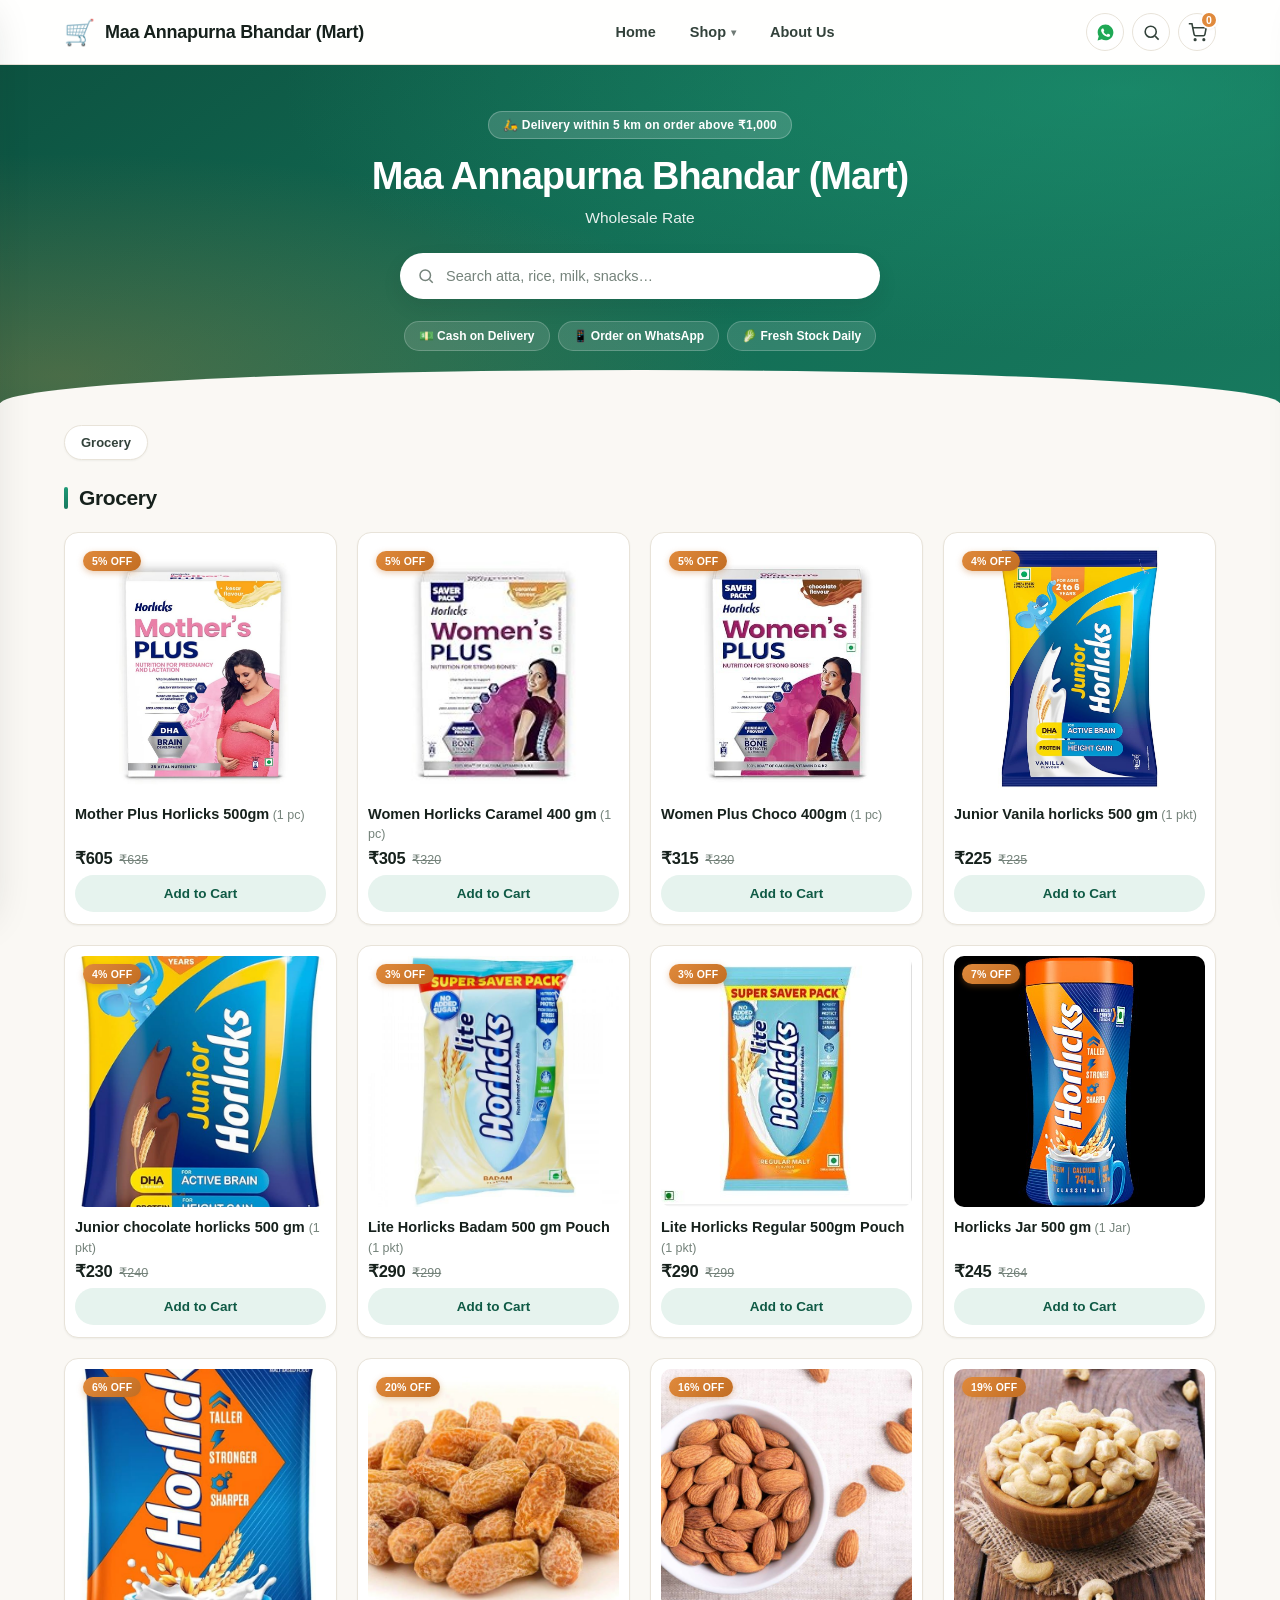
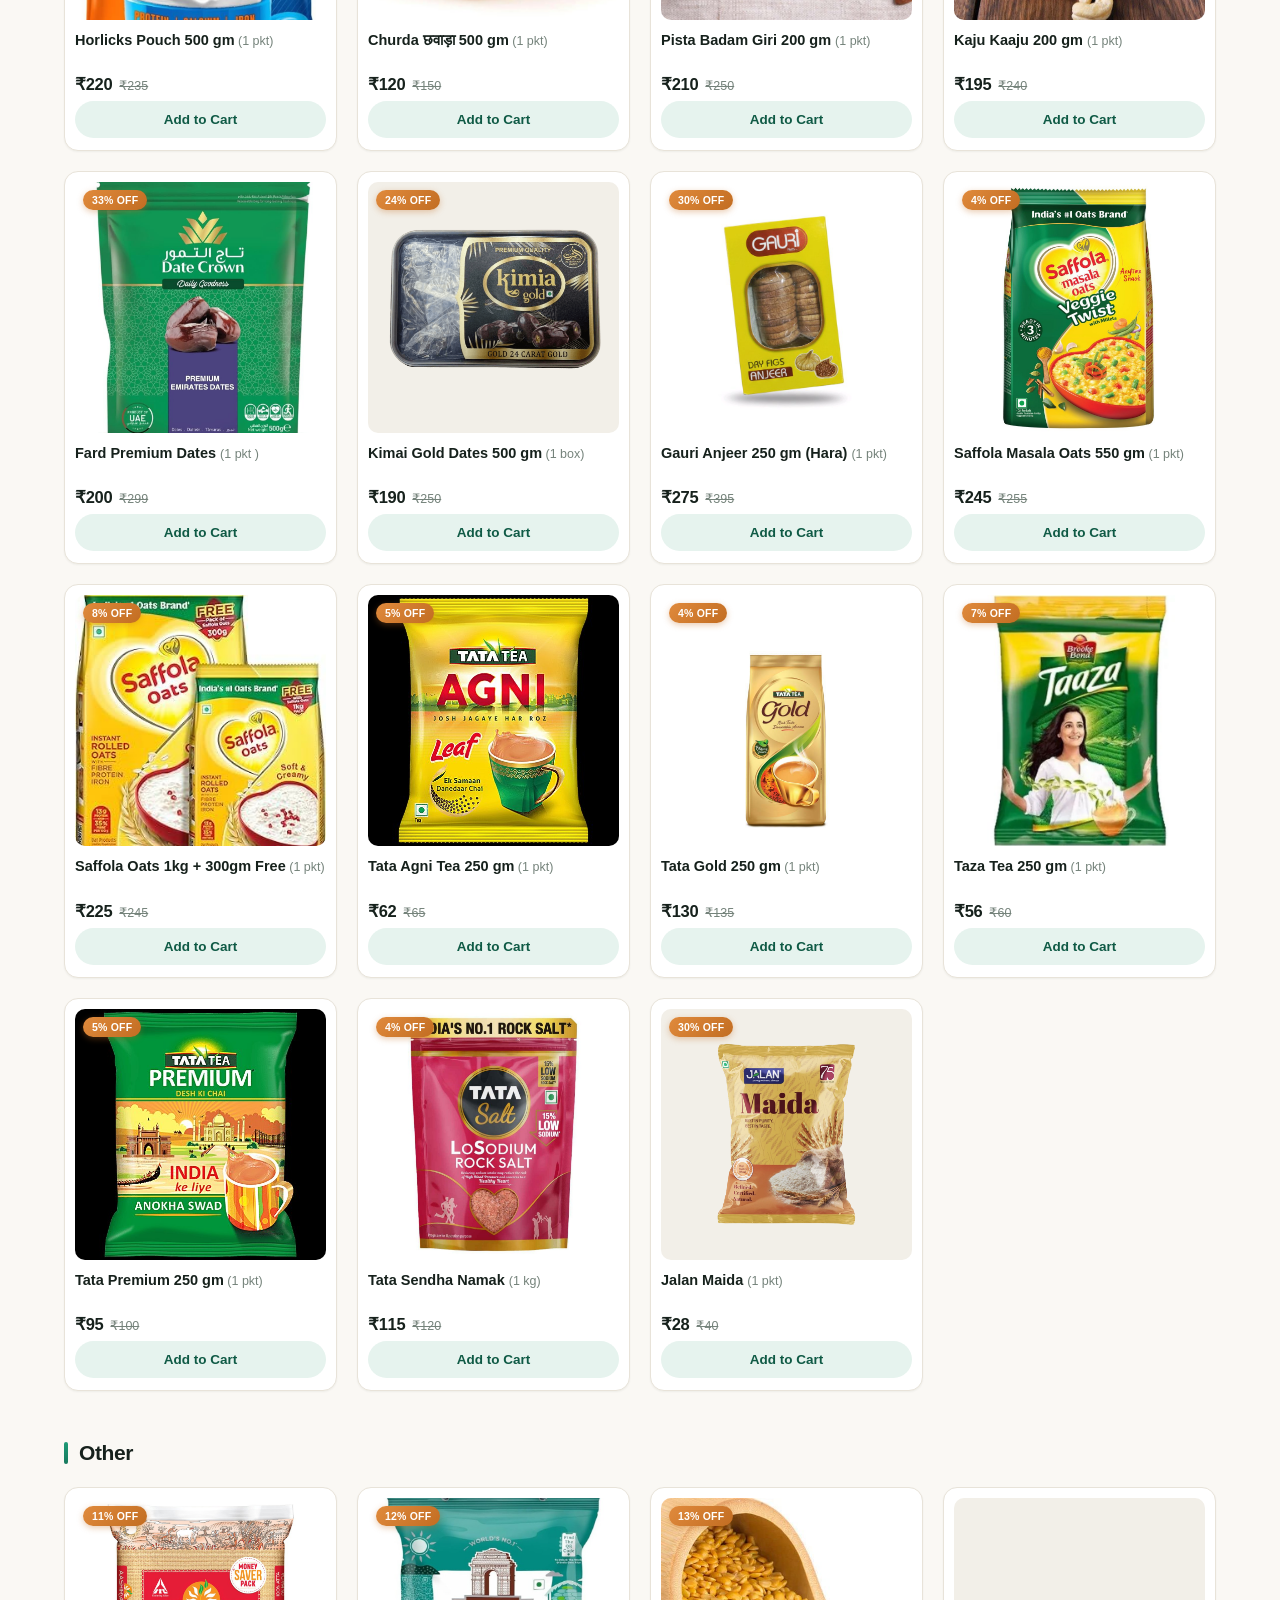
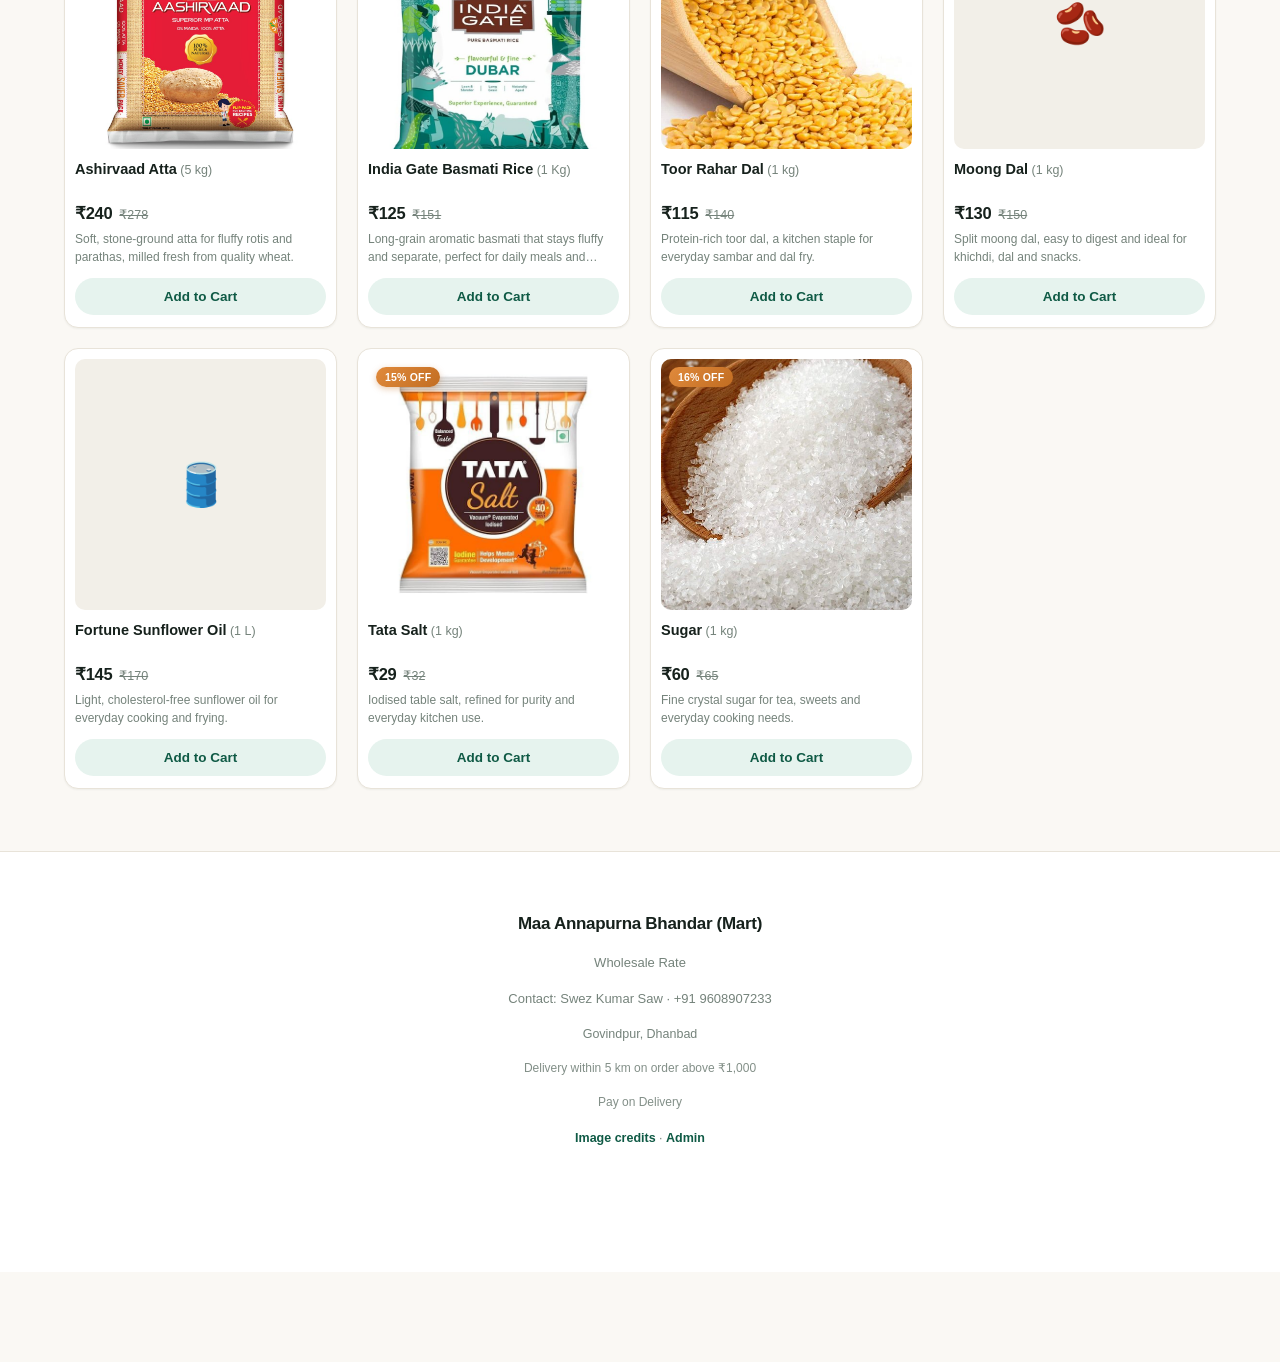
<file: index.html>
<!DOCTYPE html>
<html lang="en">
<head>
<meta charset="UTF-8" />
<meta name="viewport" content="width=device-width, initial-scale=1.0" />
<title>Maa Annapurna Mart — Order Groceries Online</title>
<meta name="description" content="Maa Annapurna Mart — fresh groceries, vegetables, fruits and daily essentials. Add to cart and order instantly on WhatsApp." />
<link rel="icon" href="data:image/svg+xml,<svg xmlns=%22http://www.w3.org/2000/svg%22 viewBox=%220 0 100 100%22><text y=%22.9em%22 font-size=%2290%22>🛒</text></svg>" />
<link rel="stylesheet" href="style.css" />
</head>
<body>

<header class="site-header">
  <div class="closed-banner hidden" id="closedBanner">😴 We're currently closed — you can still browse and order, we'll confirm as soon as we reopen.</div>
  <div class="header-inner">
    <a href="index.html" class="brand">
      <span class="brand-icon" id="brandIcon">🛒</span>
      <span class="brand-name" id="storeName">GROCERY MART</span>
    </a>

    <nav class="main-nav" aria-label="Main">
      <a href="index.html" class="nav-link">Home</a>
      <div class="nav-dropdown">
        <button class="nav-link nav-dropdown-btn" id="shopDropdownBtn">Shop <span class="caret">▾</span></button>
        <div class="nav-dropdown-menu" id="shopDropdownMenu"><!-- categories injected by script.js --></div>
      </div>
      <a href="#footer" class="nav-link">About Us</a>
    </nav>

    <div class="nav-icons">
      <button class="nav-icon-btn" id="menuBtn" aria-label="Open menu">
        <svg viewBox="0 0 24 24" width="19" height="19" fill="none" stroke="currentColor" stroke-width="2" stroke-linecap="round"><line x1="3" y1="6" x2="21" y2="6"/><line x1="3" y1="12" x2="21" y2="12"/><line x1="3" y1="18" x2="21" y2="18"/></svg>
      </button>
      <a class="nav-icon-btn" id="whatsappQuickLink" href="#" target="_blank" rel="noopener" aria-label="Chat on WhatsApp" title="Chat on WhatsApp">
        <svg viewBox="0 0 24 24" width="19" height="19" fill="currentColor"><path d="M12.04 2C6.58 2 2.13 6.45 2.13 11.91c0 1.75.46 3.45 1.32 4.95L2 22l5.29-1.39a9.9 9.9 0 0 0 4.75 1.21h.01c5.46 0 9.91-4.45 9.91-9.91 0-2.65-1.03-5.14-2.9-7.01A9.82 9.82 0 0 0 12.04 2zm5.8 14.09c-.24.68-1.4 1.32-1.93 1.4-.5.08-1.11.11-1.79-.11-.41-.13-.94-.31-1.62-.6-2.85-1.23-4.71-4.1-4.85-4.29-.14-.19-1.16-1.55-1.16-2.95 0-1.4.73-2.09 1-2.37.26-.29.57-.36.76-.36.19 0 .38 0 .55.01.18.01.41-.07.64.49.24.58.81 2 .88 2.15.07.14.11.31.02.5-.09.19-.14.31-.28.48-.14.17-.29.37-.42.5-.14.14-.28.29-.12.57.16.28.71 1.17 1.52 1.9 1.05.94 1.93 1.23 2.21 1.37.28.14.44.12.6-.07.16-.19.68-.79.87-1.06.18-.28.37-.23.62-.14.26.09 1.63.77 1.91.91.28.14.47.21.54.33.07.12.07.68-.17 1.35z"/></svg>
      </a>
      <button class="nav-icon-btn" id="searchToggleBtn" aria-label="Search">
        <svg viewBox="0 0 24 24" width="19" height="19" fill="none" stroke="currentColor" stroke-width="2"><circle cx="11" cy="11" r="7"/><line x1="21" y1="21" x2="16.65" y2="16.65"/></svg>
      </button>
      <button class="nav-icon-btn cart-icon-btn" id="cartBtn" aria-label="Open cart">
        <svg viewBox="0 0 24 24" width="19" height="19" fill="none" stroke="currentColor" stroke-width="2"><circle cx="9" cy="21" r="1"/><circle cx="20" cy="21" r="1"/><path d="M1 1h4l2.68 13.39a2 2 0 0 0 2 1.61h9.72a2 2 0 0 0 2-1.61L23 6H6"/></svg>
        <span class="cart-count" id="cartCount">0</span>
      </button>
    </div>
  </div>

</header>

<main>
  <section class="hero">
    <div class="hero-inner">
      <p class="hero-eyebrow hidden" id="heroEyebrow">🛵</p>
      <h1 class="hero-title" id="heroStoreName">Maa Annapurna Mart</h1>
      <p class="hero-sub" id="heroTagline">Fresh Groceries, Delivered with Love</p>

      <div class="hero-search">
        <svg viewBox="0 0 24 24" width="18" height="18" fill="none" stroke="currentColor" stroke-width="2"><circle cx="11" cy="11" r="7"/><line x1="21" y1="21" x2="16.65" y2="16.65"/></svg>
        <input type="text" id="searchInput" placeholder="Search atta, rice, milk, snacks…" aria-label="Search products" />
      </div>

      <div class="hero-trust">
        <span class="trust-chip">💵 Cash on Delivery</span>
        <span class="trust-chip">📱 Order on WhatsApp</span>
        <span class="trust-chip">🥬 Fresh Stock Daily</span>
      </div>
    </div>
  </section>

  <div class="category-chips" id="categoryChips"><!-- categories injected by script.js --></div>

  <div id="catalogLoading" class="catalog-state">
    <div class="skeleton-grid">
      <div class="skeleton-card"></div><div class="skeleton-card"></div><div class="skeleton-card"></div>
      <div class="skeleton-card"></div><div class="skeleton-card"></div><div class="skeleton-card"></div>
    </div>
  </div>
  <div id="catalogError" class="catalog-state hidden">
    <p>😕 We couldn't load the store's products right now.</p>
    <button id="retryLoadBtn" class="btn btn-primary">Try Again</button>
  </div>

  <section id="productGrid" class="product-grid hidden"></section>
  <p id="noResults" class="no-results hidden">No products found. Try another search.</p>
</main>

<footer class="site-footer" id="footer">
  <p><strong id="footerStoreName">Maa Annapurna Mart</strong></p>
  <p class="footer-tagline" id="storeTagline">Fresh Groceries, Delivered with Love</p>
  <p>Contact: <span id="footerOwnerName">Person DHN</span> · <span id="footerPhone">+91 98765 43210</span></p>
  <p class="footer-address hidden" id="footerAddress"></p>
  <p class="footer-note" id="footerDelivery"></p>
  <p class="footer-note" id="footerPayment">Order online, pay on delivery. No card or online payment needed.</p>
  <p class="footer-links"><a href="image-credits.html">Image credits</a> · <a href="admin.html">Admin</a></p>
</footer>

<!-- Floating checkout bar -->
<div class="checkout-bar hidden" id="checkoutBar">
  <div class="checkout-bar-info">
    <span id="checkoutBarCount">0 items</span>
    <span id="checkoutBarTotal">₹0</span>
  </div>
  <button id="checkoutBarBtn">View Cart →</button>
</div>

<!-- Site Menu -->
<div class="overlay hidden" id="overlay"></div>
<aside class="site-menu" id="siteMenu" aria-label="Site menu">
  <div class="drawer-header">
    <h2>Menu</h2>
    <button class="close-btn" id="closeMenu" aria-label="Close menu">✕</button>
  </div>
  <div class="drawer-body">
    <nav class="site-menu-nav">
      <a href="index.html" class="site-menu-link">🏠 Home</a>
      <a href="#footer" class="site-menu-link" id="menuAboutLink">ℹ️ About Us</a>
    </nav>
    <div class="site-menu-section">
      <p class="site-menu-heading">Shop by Category</p>
      <div id="siteMenuCategories" class="site-menu-categories"></div>
    </div>
    <div class="site-menu-section">
      <a href="admin.html" class="site-menu-link site-menu-admin">🛠️ Admin Panel</a>
    </div>
  </div>
</aside>

<!-- Cart Drawer -->
<aside class="cart-drawer" id="cartDrawer" aria-label="Shopping cart">
  <div class="drawer-header">
    <h2>Your Cart</h2>
    <button class="close-btn" id="closeCart" aria-label="Close cart">✕</button>
  </div>

  <div class="drawer-body">
    <div id="cartItems" class="cart-items"></div>
    <p id="emptyCartMsg" class="empty-cart hidden">Your cart is empty. Add some tasty essentials! 🛍️</p>

    <div class="cart-summary" id="cartSummary">
      <div class="summary-row">
        <span>Total</span>
        <strong id="cartTotal">₹0</strong>
      </div>
      <div class="payment-chip">💵 Pay on Delivery — cash, no card or online payment needed</div>
    </div>

    <form id="orderForm" class="order-form">
      <h3>Delivery Details</h3>
      <label>
        Your Name
        <input type="text" id="custName" placeholder="Enter your full name" required />
      </label>
      <label>
        Mobile Number
        <input type="tel" id="custPhone" placeholder="10-digit mobile number" pattern="[0-9]{10}" required />
      </label>
      <label>
        Delivery Address
        <textarea id="custAddress" rows="3" placeholder="House no, street, landmark, city, pincode" required></textarea>
      </label>
      <button type="submit" class="whatsapp-btn" id="whatsappOrderBtn">
        <span>📱</span> Order Now on WhatsApp
      </button>
      <a href="#" id="whatsappFallback" class="whatsapp-fallback hidden" target="_blank" rel="noopener">Pop-up blocked? Tap here to open WhatsApp</a>
    </form>
  </div>
</aside>

<div class="toast hidden" id="toast"></div>

<script src="script.js"></script>
</body>
</html>
</file>
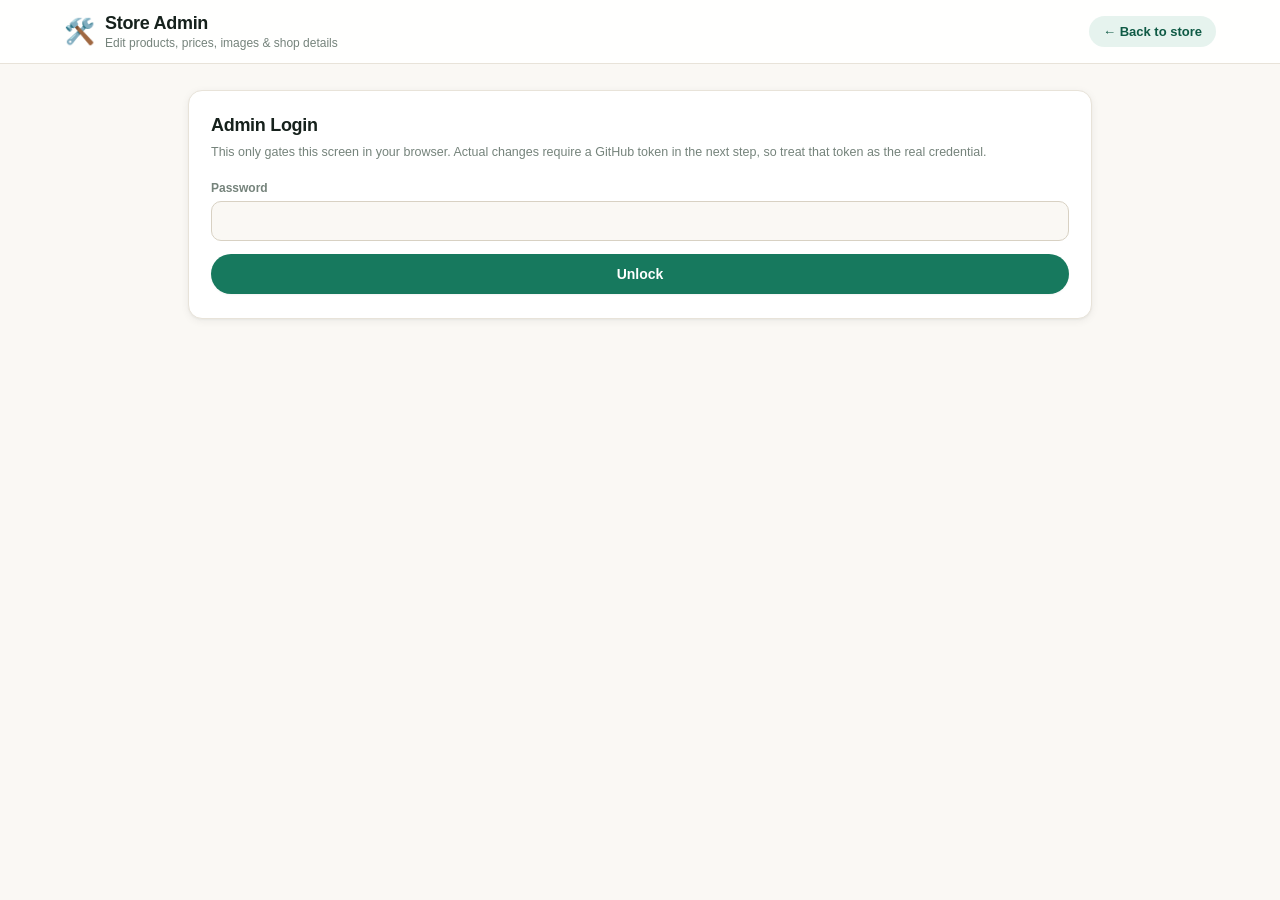
<file: admin.html>
<!DOCTYPE html>
<html lang="en">
<head>
<meta charset="UTF-8" />
<meta name="viewport" content="width=device-width, initial-scale=1.0" />
<title>Admin — Maa Annapurna Mart</title>
<link rel="icon" href="data:image/svg+xml,<svg xmlns=%22http://www.w3.org/2000/svg%22 viewBox=%220 0 100 100%22><text y=%22.9em%22 font-size=%2290%22>🛠️</text></svg>" />
<link rel="stylesheet" href="style.css" />
<link rel="stylesheet" href="admin.css" />
</head>
<body class="admin-body">

<header class="site-header" style="position:static;">
  <div class="header-inner">
    <div class="brand">
      <span class="brand-icon">🛠️</span>
      <div class="brand-text">
        <h1>Store Admin</h1>
        <p class="tagline">Edit products, prices, images &amp; shop details</p>
      </div>
    </div>
    <a href="index.html" class="admin-back-link">← Back to store</a>
  </div>
</header>

<main class="admin-main">

  <!-- Step 1: password gate -->
  <section id="loginPanel" class="admin-panel">
    <h2>Admin Login</h2>
    <p class="admin-hint">This only gates this screen in your browser. Actual changes require a GitHub token in the next step, so treat that token as the real credential.</p>
    <form id="loginForm">
      <label>
        Password
        <input type="password" id="loginPassword" required autocomplete="current-password" />
      </label>
      <button type="submit" class="admin-btn primary" id="loginSubmitBtn" disabled>Loading…</button>
      <p id="loginError" class="admin-error hidden">Incorrect password.</p>
    </form>
  </section>

  <!-- Step 2: GitHub connection -->
  <section id="connectPanel" class="admin-panel hidden">
    <h2>Connect to GitHub</h2>
    <p class="admin-hint">
      Changes you save here — including uploaded images — are committed directly to your GitHub repo, so they go live for every visitor after your host rebuilds (usually under a minute).
      Create a token at <a href="https://github.com/settings/tokens?type=beta" target="_blank" rel="noopener">github.com/settings/tokens</a> (fine-grained, scoped to just this repo, with <strong>Contents: Read and write</strong> permission). The token is stored only in this browser's local storage — never committed to the repo.
    </p>
    <form id="connectForm">
      <label>
        Repo owner (your GitHub username)
        <input type="text" id="ghOwner" placeholder="e.g. akash123" required />
      </label>
      <label>
        Repo name
        <input type="text" id="ghRepo" placeholder="e.g. maa-annapurna-mart" required />
      </label>
      <label>
        Branch
        <input type="text" id="ghBranch" value="main" required />
      </label>
      <label>
        Personal Access Token
        <input type="password" id="ghToken" placeholder="github_pat_..." required autocomplete="off" />
      </label>
      <label class="admin-checkbox">
        <input type="checkbox" id="ghRemember" checked />
        Remember these details in this browser
      </label>
      <button type="submit" class="admin-btn primary">Load Store Data</button>
      <p id="connectError" class="admin-error hidden"></p>
    </form>
  </section>

  <!-- Step 3: editor -->
  <section id="editorPanel" class="admin-panel hidden">
    <div class="editor-topbar">
      <div class="admin-tabs" id="adminTabs">
        <button type="button" class="admin-tab-btn active" data-tab="profile">🏪 Shop Profile</button>
        <button type="button" class="admin-tab-btn" data-tab="categories">🗂️ Categories</button>
        <button type="button" class="admin-tab-btn" data-tab="products">📦 Products</button>
        <button type="button" class="admin-tab-btn" data-tab="account">🔐 Account</button>
      </div>
      <button id="disconnectBtn" class="admin-btn ghost small">Disconnect</button>
    </div>

    <!-- Shop Profile tab -->
    <div class="admin-tab-panel" id="tab-profile">
      <h2>Shop Profile</h2>
      <p class="admin-hint">Everything here shows up somewhere on your storefront — header, footer, or the WhatsApp order message.</p>
      <form id="profileForm" class="profile-form" onsubmit="return false;">
        <label>
          Shop Logo
          <span class="logo-upload-row">
            <img id="logoPreview" class="logo-preview hidden" alt="Logo preview" />
            <label class="admin-btn ghost small upload-btn-label">
              Upload Logo
              <input type="file" accept="image/*" id="fLogoFile" class="hidden" />
            </label>
            <span class="upload-status" id="logoUploadStatus"></span>
          </span>
        </label>
        <label>
          Store Name
          <input type="text" id="fStoreName" required />
        </label>
        <label>
          Tagline
          <input type="text" id="fTagline" required />
        </label>
        <label>
          Owner / Contact Person Name
          <input type="text" id="fOwnerName" required />
        </label>
        <label>
          Display Phone Number (shown in footer)
          <input type="text" id="fPhone" placeholder="+91 98765 43210" required />
        </label>
        <label>
          WhatsApp Number (digits only, with country code — used for orders)
          <input type="text" id="fWhatsapp" placeholder="919876543210" required />
        </label>
        <label class="row-full">
          Shop Address (optional, shown in footer)
          <input type="text" id="fAddress" placeholder="Shop no, street, area, city" />
        </label>
        <label class="row-full">
          Delivery Note (optional, e.g. area covered, timing)
          <input type="text" id="fDeliveryNote" placeholder="Delivery within 5 km · usually same day" />
        </label>
        <label class="row-full">
          Payment Note
          <input type="text" id="fPaymentNote" placeholder="Cash on Delivery — pay when your order arrives" />
        </label>
        <label class="admin-checkbox row-full">
          <input type="checkbox" id="fIsOpen" checked />
          Shop is currently open (unticking shows a "closed" banner to customers)
        </label>
      </form>
    </div>

    <!-- Categories tab -->
    <div class="admin-tab-panel hidden" id="tab-categories">
      <div class="editor-topbar">
        <h2>Categories</h2>
        <button id="addCategoryBtn" type="button" class="admin-btn ghost small">+ Add Category</button>
      </div>
      <p class="admin-hint">Reorder with the arrows — this is the order categories appear on the storefront. Deleting a category moves its products to "Uncategorized" instead of losing them.</p>
      <div id="categoriesEditor" class="categories-editor"></div>
    </div>

    <!-- Products tab -->
    <div class="admin-tab-panel hidden" id="tab-products">
      <div class="editor-topbar">
        <h2>Products (<span id="productCount">0</span>)</h2>
        <button id="addProductBtn" type="button" class="admin-btn primary small">+ Add Product</button>
      </div>
      <input type="text" id="productSearch" class="product-search" placeholder="🔍 Search products to edit..." />
      <div id="productsEditor" class="products-editor"></div>
    </div>

    <!-- Account tab -->
    <div class="admin-tab-panel hidden" id="tab-account">
      <h2>Account Settings</h2>
      <p class="admin-hint">Change the password used on this login screen. This updates <code>admin-config.json</code> in your repo via the same GitHub token — it does not affect the token itself.</p>
      <form id="accountForm" onsubmit="return false;">
        <label>
          New Password
          <input type="password" id="accPassword" placeholder="At least 6 characters" autocomplete="new-password" required />
        </label>
        <label>
          Confirm New Password
          <input type="password" id="accPasswordConfirm" autocomplete="new-password" required />
        </label>
        <button type="submit" id="accountSaveBtn" class="admin-btn primary">Update Password</button>
        <p id="accountStatus" class="save-status"></p>
      </form>
    </div>

    <div class="save-bar">
      <span id="saveStatus" class="save-status"></span>
      <button id="saveBtn" class="admin-btn primary">Save &amp; Publish</button>
    </div>
  </section>

</main>

<script src="admin.js"></script>
</body>
</html>
</file>
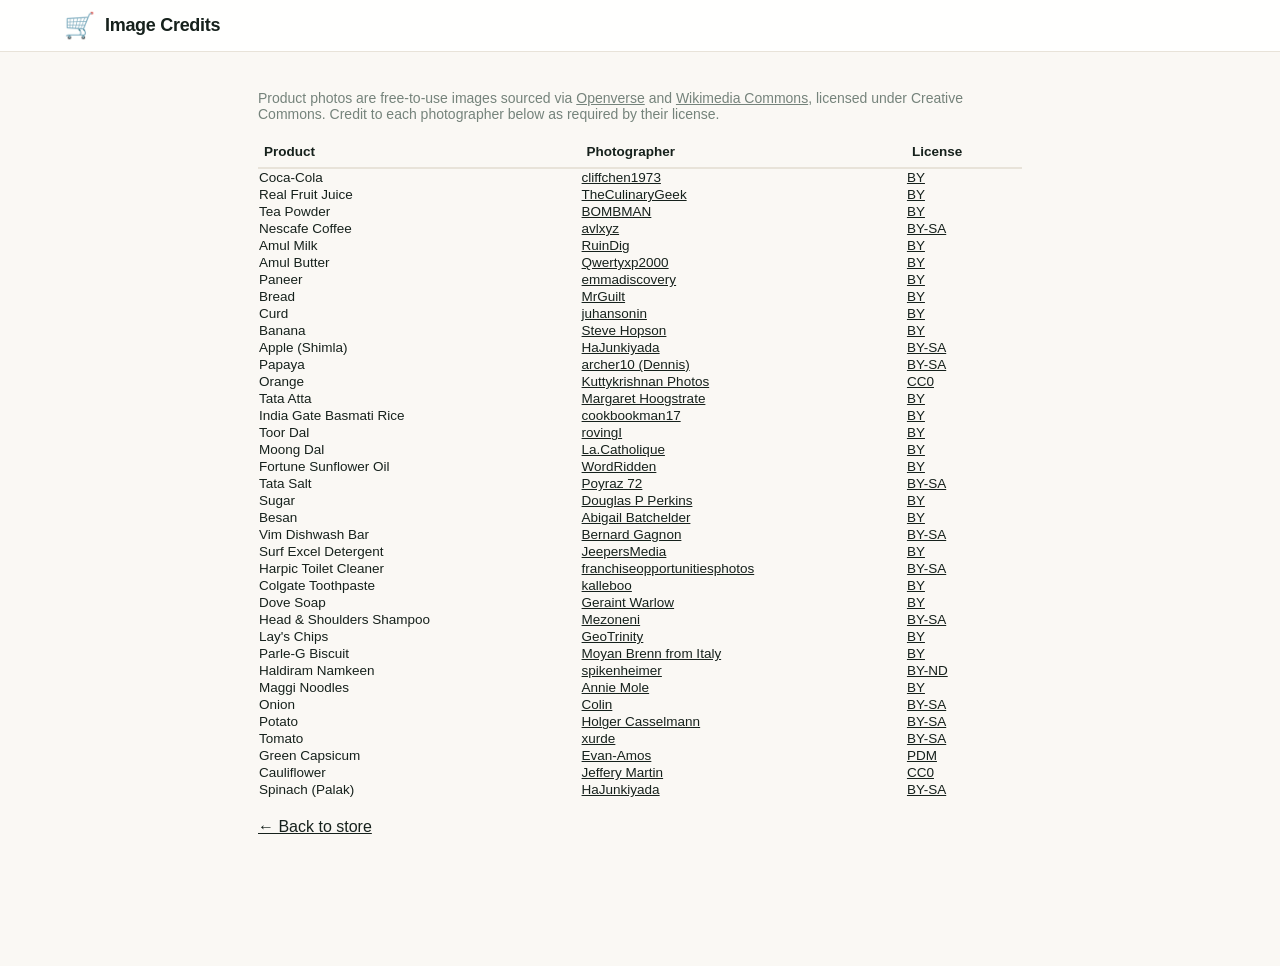
<file: image-credits.html>
<!DOCTYPE html>
<html lang="en">
<head>
<meta charset="UTF-8" />
<meta name="viewport" content="width=device-width, initial-scale=1.0" />
<title>Image Credits — Maa Annapurna Mart</title>
<link rel="icon" href="data:image/svg+xml,<svg xmlns=%22http://www.w3.org/2000/svg%22 viewBox=%220 0 100 100%22><text y=%22.9em%22 font-size=%2290%22>🛒</text></svg>" />
<link rel="stylesheet" href="style.css" />
</head>
<body>
<header class="site-header" style="position:static;">
  <div class="header-inner">
    <div class="brand">
      <span class="brand-icon">🛒</span>
      <span class="brand-name">Image Credits</span>
    </div>
  </div>
</header>
<main style="max-width:800px;margin:0 auto;padding:24px 18px;">
  <p style="color:var(--muted);font-size:14px;">Product photos are free-to-use images sourced via <a href="https://openverse.org" target="_blank" rel="noopener">Openverse</a> and <a href="https://commons.wikimedia.org" target="_blank" rel="noopener">Wikimedia Commons</a>, licensed under Creative Commons. Credit to each photographer below as required by their license.</p>
  <table style="width:100%;border-collapse:collapse;font-size:13.5px;">
    <thead>
      <tr style="text-align:left;border-bottom:2px solid var(--border);">
        <th style="padding:8px 6px;">Product</th>
        <th style="padding:8px 6px;">Photographer</th>
        <th style="padding:8px 6px;">License</th>
      </tr>
    </thead>
    <tbody>
      <tr><td>Coca-Cola</td><td><a href="https://commons.wikimedia.org/wiki/File:770ml_Coca-Cola_Glass_Bottles_in_Taiwan.jpg" target="_blank" rel="noopener">cliffchen1973</a></td><td><a href="https://creativecommons.org/licenses/by/2.0/" target="_blank" rel="noopener">BY</a></td></tr><tr><td>Real Fruit Juice</td><td><a href="https://www.flickr.com/photos/72949902@N00/5084101811" target="_blank" rel="noopener">TheCulinaryGeek</a></td><td><a href="https://creativecommons.org/licenses/by/2.0/" target="_blank" rel="noopener">BY</a></td></tr><tr><td>Tea Powder</td><td><a href="https://www.flickr.com/photos/99622129@N00/9235413327" target="_blank" rel="noopener">BOMBMAN</a></td><td><a href="https://creativecommons.org/licenses/by/2.0/" target="_blank" rel="noopener">BY</a></td></tr><tr><td>Nescafe Coffee</td><td><a href="https://www.flickr.com/photos/10559879@N00/4605291784" target="_blank" rel="noopener">avlxyz</a></td><td><a href="https://creativecommons.org/licenses/by-sa/2.0/" target="_blank" rel="noopener">BY-SA</a></td></tr><tr><td>Amul Milk</td><td><a href="https://commons.wikimedia.org/wiki/File:Tetra-Milk-Carton---Betsukai-Milk---2024-04-27_10.jpg" target="_blank" rel="noopener">RuinDig</a></td><td><a href="https://creativecommons.org/licenses/by/2.0/" target="_blank" rel="noopener">BY</a></td></tr><tr><td>Amul Butter</td><td><a href="https://commons.wikimedia.org/wiki/File:Block_of_butter_in_butter_dish.jpg" target="_blank" rel="noopener">Qwertyxp2000</a></td><td><a href="https://creativecommons.org/licenses/by/2.0/" target="_blank" rel="noopener">BY</a></td></tr><tr><td>Paneer</td><td><a href="https://www.flickr.com/photos/8174757@N02/6181952938" target="_blank" rel="noopener">emmadiscovery</a></td><td><a href="https://creativecommons.org/licenses/by/2.0/" target="_blank" rel="noopener">BY</a></td></tr><tr><td>Bread</td><td><a href="https://www.flickr.com/photos/26786784@N08/8755073633" target="_blank" rel="noopener">MrGuilt</a></td><td><a href="https://creativecommons.org/licenses/by/2.0/" target="_blank" rel="noopener">BY</a></td></tr><tr><td>Curd</td><td><a href="https://www.flickr.com/photos/38869431@N00/408796126" target="_blank" rel="noopener">juhansonin</a></td><td><a href="https://creativecommons.org/licenses/by/2.0/" target="_blank" rel="noopener">BY</a></td></tr><tr><td>Banana</td><td><a href="https://www.flickr.com/photos/44103481@N00/350002649" target="_blank" rel="noopener">Steve Hopson</a></td><td><a href="https://creativecommons.org/licenses/by/2.0/" target="_blank" rel="noopener">BY</a></td></tr><tr><td>Apple (Shimla)</td><td><a href="https://commons.wikimedia.org/wiki/File:Liat_Portal_for_Foodie_Disorder_-_Red_Apple_(Whole_Fruit).jpg" target="_blank" rel="noopener">HaJunkiyada</a></td><td><a href="https://creativecommons.org/licenses/by-sa/2.0/" target="_blank" rel="noopener">BY-SA</a></td></tr><tr><td>Papaya</td><td><a href="https://www.flickr.com/photos/22490717@N02/3355136642" target="_blank" rel="noopener">archer10 (Dennis)</a></td><td><a href="https://creativecommons.org/licenses/by-sa/2.0/" target="_blank" rel="noopener">BY-SA</a></td></tr><tr><td>Orange</td><td><a href="https://commons.wikimedia.org/w/index.php?curid=153828219" target="_blank" rel="noopener">Kuttykrishnan Photos</a></td><td><a href="https://creativecommons.org/publicdomain/zero/1.0/" target="_blank" rel="noopener">CC0</a></td></tr><tr><td>Tata Atta</td><td><a href="https://commons.wikimedia.org/wiki/File:Whole_wheat_grain_flour_being_scooped.jpg" target="_blank" rel="noopener">Margaret Hoogstrate</a></td><td><a href="https://creativecommons.org/licenses/by/2.0/" target="_blank" rel="noopener">BY</a></td></tr><tr><td>India Gate Basmati Rice</td><td><a href="https://www.flickr.com/photos/58545726@N02/6121427720" target="_blank" rel="noopener">cookbookman17</a></td><td><a href="https://creativecommons.org/licenses/by/2.0/" target="_blank" rel="noopener">BY</a></td></tr><tr><td>Toor Dal</td><td><a href="https://www.flickr.com/photos/70522326@N00/559482494" target="_blank" rel="noopener">rovingI</a></td><td><a href="https://creativecommons.org/licenses/by/2.0/" target="_blank" rel="noopener">BY</a></td></tr><tr><td>Moong Dal</td><td><a href="https://www.flickr.com/photos/38559542@N02/5194456370" target="_blank" rel="noopener">La.Catholique</a></td><td><a href="https://creativecommons.org/licenses/by/2.0/" target="_blank" rel="noopener">BY</a></td></tr><tr><td>Fortune Sunflower Oil</td><td><a href="https://www.flickr.com/photos/97844767@N00/34581074" target="_blank" rel="noopener">WordRidden</a></td><td><a href="https://creativecommons.org/licenses/by/2.0/" target="_blank" rel="noopener">BY</a></td></tr><tr><td>Tata Salt</td><td><a href="https://commons.wikimedia.org/wiki/File:Table_salt_with_salt_shaker_V1.jpg" target="_blank" rel="noopener">Poyraz 72</a></td><td><a href="https://creativecommons.org/licenses/by-sa/2.0/" target="_blank" rel="noopener">BY-SA</a></td></tr><tr><td>Sugar</td><td><a href="https://commons.wikimedia.org/wiki/File:Bowl_of_white_sugar.jpg" target="_blank" rel="noopener">Douglas P Perkins</a></td><td><a href="https://creativecommons.org/licenses/by/2.0/" target="_blank" rel="noopener">BY</a></td></tr><tr><td>Besan</td><td><a href="https://commons.wikimedia.org/w/index.php?curid=29848538" target="_blank" rel="noopener">Abigail Batchelder</a></td><td><a href="https://creativecommons.org/licenses/by/2.0/" target="_blank" rel="noopener">BY</a></td></tr><tr><td>Vim Dishwash Bar</td><td><a href="https://commons.wikimedia.org/wiki/File:Aleppo_soap_01.jpg" target="_blank" rel="noopener">Bernard Gagnon</a></td><td><a href="https://creativecommons.org/licenses/by-sa/2.0/" target="_blank" rel="noopener">BY-SA</a></td></tr><tr><td>Surf Excel Detergent</td><td><a href="https://www.flickr.com/photos/39160147@N03/15008250459" target="_blank" rel="noopener">JeepersMedia</a></td><td><a href="https://creativecommons.org/licenses/by/2.0/" target="_blank" rel="noopener">BY</a></td></tr><tr><td>Harpic Toilet Cleaner</td><td><a href="https://www.flickr.com/photos/150276478@N03/34517609932" target="_blank" rel="noopener">franchiseopportunitiesphotos</a></td><td><a href="https://creativecommons.org/licenses/by-sa/2.0/" target="_blank" rel="noopener">BY-SA</a></td></tr><tr><td>Colgate Toothpaste</td><td><a href="https://www.flickr.com/photos/82365211@N00/2522040782" target="_blank" rel="noopener">kalleboo</a></td><td><a href="https://creativecommons.org/licenses/by/2.0/" target="_blank" rel="noopener">BY</a></td></tr><tr><td>Dove Soap</td><td><a href="https://www.flickr.com/photos/81248597@N00/768696198" target="_blank" rel="noopener">Geraint Warlow</a></td><td><a href="https://creativecommons.org/licenses/by/2.0/" target="_blank" rel="noopener">BY</a></td></tr><tr><td>Head & Shoulders Shampoo</td><td><a href="https://commons.wikimedia.org/wiki/File:Green_shampoo_bottle.jpg" target="_blank" rel="noopener">Mezoneni</a></td><td><a href="https://creativecommons.org/licenses/by-sa/2.0/" target="_blank" rel="noopener">BY-SA</a></td></tr><tr><td>Lay's Chips</td><td><a href="https://commons.wikimedia.org/wiki/File:Traditionelle_kartoffelchips.jpg" target="_blank" rel="noopener">GeoTrinity</a></td><td><a href="https://creativecommons.org/licenses/by/2.0/" target="_blank" rel="noopener">BY</a></td></tr><tr><td>Parle-G Biscuit</td><td><a href="https://commons.wikimedia.org/wiki/File:Cookies_(6672151563).jpg" target="_blank" rel="noopener">Moyan Brenn from Italy</a></td><td><a href="https://creativecommons.org/licenses/by/2.0/" target="_blank" rel="noopener">BY</a></td></tr><tr><td>Haldiram Namkeen</td><td><a href="https://www.flickr.com/photos/52595862@N00/32658027538" target="_blank" rel="noopener">spikenheimer</a></td><td><a href="https://creativecommons.org/licenses/by-nd/2.0/" target="_blank" rel="noopener">BY-ND</a></td></tr><tr><td>Maggi Noodles</td><td><a href="https://www.flickr.com/photos/21309047@N00/2416809777" target="_blank" rel="noopener">Annie Mole</a></td><td><a href="https://creativecommons.org/licenses/by/2.0/" target="_blank" rel="noopener">BY</a></td></tr><tr><td>Onion</td><td><a href="https://commons.wikimedia.org/wiki/File:Red_Onion_on_White.JPG" target="_blank" rel="noopener">Colin</a></td><td><a href="https://creativecommons.org/licenses/by-sa/2.0/" target="_blank" rel="noopener">BY-SA</a></td></tr><tr><td>Potato</td><td><a href="https://commons.wikimedia.org/wiki/File:Potato_var._Linda_HC2.JPG" target="_blank" rel="noopener">Holger Casselmann</a></td><td><a href="https://creativecommons.org/licenses/by-sa/2.0/" target="_blank" rel="noopener">BY-SA</a></td></tr><tr><td>Tomato</td><td><a href="https://www.flickr.com/photos/41894197861@N01/38726625962" target="_blank" rel="noopener">xurde</a></td><td><a href="https://creativecommons.org/licenses/by-sa/2.0/" target="_blank" rel="noopener">BY-SA</a></td></tr><tr><td>Green Capsicum</td><td><a href="https://commons.wikimedia.org/wiki/File:Green-Bell-Pepper.jpg" target="_blank" rel="noopener">Evan-Amos</a></td><td><a href="https://creativecommons.org/publicdomain/mark/1.0/" target="_blank" rel="noopener">PDM</a></td></tr><tr><td>Cauliflower</td><td><a href="https://commons.wikimedia.org/wiki/File:Stack_of_cauliflower_heads.jpg" target="_blank" rel="noopener">Jeffery Martin</a></td><td><a href="https://creativecommons.org/publicdomain/zero/1.0/" target="_blank" rel="noopener">CC0</a></td></tr><tr><td>Spinach (Palak)</td><td><a href="https://commons.wikimedia.org/wiki/File:Liat_Portal_for_Foodie_Disorder_-_Fresh_Spinach.jpg" target="_blank" rel="noopener">HaJunkiyada</a></td><td><a href="https://creativecommons.org/licenses/by-sa/2.0/" target="_blank" rel="noopener">BY-SA</a></td></tr>
    </tbody>
  </table>
  <p style="margin-top:20px;"><a href="index.html">&larr; Back to store</a></p>
</main>
</body>
</html>
</file>
<file: style.css>
:root {
  /* Brand — deep, fresh emerald */
  --primary: #17795e;
  --primary-dark: #0f5a45;
  --primary-light: #1e9a76;
  --primary-soft: #e6f3ee;

  /* Accent — warm saffron, used for offers & highlights */
  --accent: #e08a3c;
  --accent-dark: #c26d22;
  --accent-soft: #fdf1e3;

  /* Neutrals — warm, not clinical grey */
  --ink: #16211c;
  --ink-soft: #33423b;
  --muted: #75837b;
  --bg: #faf8f4;
  --surface: #ffffff;
  --card-bg: #ffffff;
  --image-bg: #f2efe8;
  --border: #e8e3d9;
  --border-strong: #d8d1c3;

  --radius-sm: 10px;
  --radius: 14px;
  --radius-lg: 20px;
  --radius-pill: 999px;

  --shadow-sm: 0 1px 2px rgba(22, 33, 28, 0.05);
  --shadow: 0 2px 8px rgba(22, 33, 28, 0.06), 0 1px 2px rgba(22, 33, 28, 0.04);
  --shadow-md: 0 8px 20px rgba(22, 33, 28, 0.09);
  --shadow-lg: 0 16px 40px rgba(22, 33, 28, 0.16);
}

* { box-sizing: border-box; }

body {
  margin: 0;
  font-family: ui-sans-serif, -apple-system, BlinkMacSystemFont, "Segoe UI", Roboto, "Helvetica Neue", Arial, sans-serif;
  background: var(--bg);
  color: var(--ink);
  padding-bottom: 90px;
  -webkit-font-smoothing: antialiased;
  text-rendering: optimizeLegibility;
}

a { color: inherit; }

.hidden { display: none !important; }
body.no-scroll { overflow: hidden; }

/* Shared button */
.btn {
  border: none;
  border-radius: var(--radius-pill);
  padding: 11px 20px;
  font-size: 14px;
  font-weight: 700;
  font-family: inherit;
  cursor: pointer;
  transition: background 0.16s ease, transform 0.12s ease, box-shadow 0.16s ease;
}
.btn-primary {
  background: var(--primary);
  color: #fff;
  box-shadow: var(--shadow-sm);
}
.btn-primary:hover { background: var(--primary-dark); }
.btn-primary:active { transform: translateY(1px); }

/* ---------- Header / Nav ---------- */
.site-header {
  position: sticky;
  top: 0;
  z-index: 20;
  background: rgba(255, 255, 255, 0.92);
  backdrop-filter: saturate(180%) blur(12px);
  -webkit-backdrop-filter: saturate(180%) blur(12px);
  border-bottom: 1px solid var(--border);
}

.closed-banner {
  background: linear-gradient(90deg, var(--accent-dark), var(--accent));
  color: #fff;
  text-align: center;
  font-size: 12.5px;
  font-weight: 700;
  padding: 9px 14px;
  letter-spacing: 0.1px;
}

.header-inner {
  display: flex;
  align-items: center;
  justify-content: space-between;
  gap: 20px;
  padding: 13px 24px;
  max-width: 1200px;
  margin: 0 auto;
}

.brand {
  display: flex;
  align-items: center;
  gap: 10px;
  text-decoration: none;
  flex: 0 0 auto;
}
.brand-icon { font-size: 25px; line-height: 1; display: flex; }
.brand-name {
  font-size: 18px;
  font-weight: 800;
  letter-spacing: -0.3px;
  color: var(--ink);
}
.brand-logo-img {
  width: 32px;
  height: 32px;
  border-radius: var(--radius-sm);
  object-fit: cover;
  display: block;
}

.main-nav {
  display: flex;
  align-items: center;
  gap: 6px;
  flex: 1;
  justify-content: center;
}
.nav-link {
  font-size: 14.5px;
  font-weight: 650;
  color: var(--ink-soft);
  text-decoration: none;
  background: none;
  border: none;
  cursor: pointer;
  padding: 8px 14px;
  border-radius: var(--radius-pill);
  font-family: inherit;
  display: flex;
  align-items: center;
  gap: 5px;
  transition: background 0.15s ease, color 0.15s ease;
}
.nav-link:hover { color: var(--primary-dark); background: var(--primary-soft); }
.caret { font-size: 10px; opacity: 0.7; }

.nav-dropdown { position: relative; }
.nav-dropdown-menu {
  display: none;
  position: absolute;
  top: calc(100% + 10px);
  left: 50%;
  transform: translateX(-50%);
  background: var(--surface);
  border: 1px solid var(--border);
  border-radius: var(--radius);
  box-shadow: var(--shadow-lg);
  min-width: 210px;
  padding: 7px;
  z-index: 25;
}
.nav-dropdown.open .nav-dropdown-menu { display: block; }
.nav-dropdown-menu button {
  display: block;
  width: 100%;
  text-align: left;
  background: none;
  border: none;
  font-family: inherit;
  font-size: 13.5px;
  font-weight: 600;
  color: var(--ink-soft);
  padding: 10px 12px;
  border-radius: var(--radius-sm);
  cursor: pointer;
}
.nav-dropdown-menu button:hover { background: var(--primary-soft); color: var(--primary-dark); }

.nav-icons {
  display: flex;
  align-items: center;
  gap: 8px;
  flex: 0 0 auto;
}
.nav-icon-btn {
  position: relative;
  width: 38px;
  height: 38px;
  border-radius: var(--radius-pill);
  border: 1px solid var(--border);
  background: var(--surface);
  color: var(--ink-soft);
  display: flex;
  align-items: center;
  justify-content: center;
  cursor: pointer;
  text-decoration: none;
  transition: background 0.15s ease, border-color 0.15s ease, color 0.15s ease;
}
.nav-icon-btn:hover {
  background: var(--primary-soft);
  border-color: var(--primary-light);
  color: var(--primary-dark);
}
#whatsappQuickLink { color: #1fa855; }
#whatsappQuickLink:hover { background: #e8f8ee; border-color: #7fd6a2; color: #128c42; }
#menuBtn { display: none; }

.cart-icon-btn .cart-count {
  position: absolute;
  top: -3px;
  right: -3px;
  background: var(--accent);
  color: #fff;
  font-size: 10.5px;
  font-weight: 800;
  border-radius: var(--radius-pill);
  min-width: 18px;
  height: 18px;
  display: flex;
  align-items: center;
  justify-content: center;
  padding: 0 4px;
  border: 2px solid var(--surface);
  box-shadow: var(--shadow-sm);
}

/* ---------- Hero ---------- */
.hero {
  position: relative;
  overflow: hidden;
  background:
    radial-gradient(120% 140% at 88% 8%, rgba(30, 154, 118, 0.55) 0%, rgba(30, 154, 118, 0) 55%),
    radial-gradient(100% 120% at 5% 92%, rgba(224, 138, 60, 0.28) 0%, rgba(224, 138, 60, 0) 55%),
    linear-gradient(145deg, #0d5341 0%, #126b53 48%, #17795e 100%);
  color: #fff;
  padding: 46px 24px 52px;
  text-align: center;
}
.hero::after {
  content: "";
  position: absolute;
  inset: auto 0 -1px 0;
  height: 34px;
  background: var(--bg);
  border-radius: 50% 50% 0 0 / 100% 100% 0 0;
}
.hero-inner {
  position: relative;
  z-index: 1;
  max-width: 660px;
  margin: 0 auto;
}
.hero-eyebrow {
  display: inline-flex;
  align-items: center;
  gap: 7px;
  background: rgba(255, 255, 255, 0.16);
  border: 1px solid rgba(255, 255, 255, 0.24);
  padding: 6px 14px;
  border-radius: var(--radius-pill);
  font-size: 12px;
  font-weight: 700;
  letter-spacing: 0.2px;
  margin: 0 0 16px;
}
.hero-title {
  font-size: 38px;
  font-weight: 800;
  letter-spacing: -1px;
  line-height: 1.12;
  margin: 0 0 8px;
}
.hero-sub {
  font-size: 15.5px;
  font-weight: 500;
  opacity: 0.9;
  margin: 0 0 24px;
  line-height: 1.5;
}

.hero-search {
  position: relative;
  max-width: 480px;
  margin: 0 auto;
}
.hero-search svg {
  position: absolute;
  left: 17px;
  top: 50%;
  transform: translateY(-50%);
  color: var(--muted);
  pointer-events: none;
}
#searchInput {
  width: 100%;
  padding: 15px 18px 15px 46px;
  border-radius: var(--radius-pill);
  border: none;
  font-size: 14.5px;
  font-family: inherit;
  color: var(--ink);
  background: var(--surface);
  outline: none;
  box-shadow: var(--shadow-md);
}
#searchInput::placeholder { color: var(--muted); }
#searchInput:focus { box-shadow: 0 0 0 4px rgba(255, 255, 255, 0.28), var(--shadow-md); }

.hero-trust {
  display: flex;
  flex-wrap: wrap;
  justify-content: center;
  gap: 8px;
  margin: 22px 0 0;
}
.trust-chip {
  background: rgba(255, 255, 255, 0.13);
  border: 1px solid rgba(255, 255, 255, 0.2);
  border-radius: var(--radius-pill);
  padding: 7px 14px;
  font-size: 12px;
  font-weight: 650;
}

/* ---------- Category rail ---------- */
.category-chips {
  display: flex;
  gap: 9px;
  overflow-x: auto;
  padding: 22px 24px 4px;
  max-width: 1200px;
  margin: 0 auto;
  scrollbar-width: none;
}
.category-chips::-webkit-scrollbar { display: none; }
.category-chip {
  flex: 0 0 auto;
  background: var(--surface);
  border: 1px solid var(--border);
  color: var(--ink-soft);
  border-radius: var(--radius-pill);
  padding: 9px 16px;
  font-size: 13px;
  font-weight: 650;
  font-family: inherit;
  cursor: pointer;
  white-space: nowrap;
  box-shadow: var(--shadow-sm);
  transition: background 0.15s ease, border-color 0.15s ease, color 0.15s ease, transform 0.12s ease;
}
.category-chip:hover {
  border-color: var(--primary-light);
  color: var(--primary-dark);
  background: var(--primary-soft);
}
.category-chip:active { transform: translateY(1px); }

/* ---------- Loading / error states ---------- */
.catalog-state {
  max-width: 1200px;
  margin: 0 auto;
  padding: 22px 24px 10px;
  text-align: center;
}
.catalog-state p { color: var(--muted); font-size: 14.5px; margin-bottom: 14px; }
.skeleton-grid {
  display: grid;
  grid-template-columns: repeat(auto-fill, minmax(220px, 1fr));
  gap: 20px;
  text-align: left;
}
.skeleton-card {
  aspect-ratio: 3 / 4;
  border-radius: var(--radius);
  background: linear-gradient(100deg, #efece5 30%, #f7f5f0 45%, #efece5 60%);
  background-size: 250% 100%;
  animation: skeleton-shine 1.3s ease-in-out infinite;
}
@keyframes skeleton-shine {
  0% { background-position: 200% 0; }
  100% { background-position: -50% 0; }
}

/* ---------- Product grid ---------- */
.product-grid {
  display: grid;
  grid-template-columns: repeat(auto-fill, minmax(220px, 1fr));
  gap: 20px;
  padding: 14px 24px 10px;
  max-width: 1200px;
  margin: 0 auto;
}

.category-heading {
  grid-column: 1 / -1;
  display: flex;
  align-items: center;
  gap: 11px;
  margin: 30px 0 2px;
  font-size: 21px;
  font-weight: 800;
  letter-spacing: -0.4px;
  color: var(--ink);
}
.category-heading::before {
  content: "";
  width: 4px;
  height: 22px;
  border-radius: var(--radius-pill);
  background: linear-gradient(180deg, var(--primary-light), var(--primary));
  flex: 0 0 auto;
}
.category-heading:first-child { margin-top: 8px; }

.product-card {
  background: var(--card-bg);
  border: 1px solid var(--border);
  border-radius: var(--radius);
  padding: 10px 10px 12px;
  display: flex;
  flex-direction: column;
  box-shadow: var(--shadow-sm);
  transition: box-shadow 0.18s ease, transform 0.18s ease, border-color 0.18s ease;
}
.product-card:hover {
  box-shadow: var(--shadow-md);
  border-color: var(--border-strong);
  transform: translateY(-2px);
}

.product-image {
  position: relative;
  background: var(--image-bg);
  border-radius: var(--radius-sm);
  margin-bottom: 11px;
  aspect-ratio: 1 / 1;
  overflow: hidden;
  display: flex;
  align-items: center;
  justify-content: center;
}
.product-image img {
  width: 100%;
  height: 100%;
  object-fit: cover;
  transition: transform 0.35s ease;
}
.product-card:hover .product-image img { transform: scale(1.05); }
.product-icon-fallback { font-size: 42px; text-align: center; }

.discount-badge {
  position: absolute;
  left: 8px;
  top: 8px;
  background: linear-gradient(135deg, var(--accent), var(--accent-dark));
  color: #fff;
  font-size: 10.5px;
  font-weight: 800;
  letter-spacing: 0.2px;
  padding: 4px 9px;
  border-radius: var(--radius-pill);
  box-shadow: 0 2px 6px rgba(194, 109, 34, 0.35);
}

.stock-badge {
  position: absolute;
  left: 50%;
  top: 50%;
  transform: translate(-50%, -50%);
  background: rgba(22, 33, 28, 0.82);
  color: #fff;
  font-size: 11px;
  font-weight: 800;
  letter-spacing: 0.3px;
  padding: 6px 12px;
  border-radius: var(--radius-pill);
  white-space: nowrap;
}
.product-card.is-out-of-stock .product-image img { filter: grayscale(1); opacity: 0.55; }
.product-card.is-out-of-stock .price-now { color: var(--muted); }
.product-card.is-out-of-stock:hover { transform: none; box-shadow: var(--shadow-sm); }
.product-card.is-out-of-stock:hover .product-image img { transform: none; }

.oos-note {
  display: block;
  text-align: center;
  padding: 10px 0;
  font-size: 12.5px;
  font-weight: 700;
  color: var(--muted);
  background: var(--image-bg);
  border-radius: var(--radius-pill);
}

.product-name {
  font-size: 14.5px;
  font-weight: 700;
  margin: 0 0 5px;
  line-height: 1.35;
  color: var(--ink);
  /* Clamp to two lines so price rows stay aligned across a row of cards. */
  display: -webkit-box;
  -webkit-line-clamp: 2;
  -webkit-box-orient: vertical;
  overflow: hidden;
  min-height: calc(2 * 1.35em);
}
.product-unit-inline { font-weight: 500; color: var(--muted); font-size: 12.5px; }

.price-row { display: flex; align-items: baseline; gap: 7px; margin: 0 0 7px; }
.price-now { font-size: 16.5px; font-weight: 800; color: var(--ink); letter-spacing: -0.3px; }
.price-was { font-size: 12.5px; color: var(--muted); text-decoration: line-through; }

.product-desc {
  font-size: 12px;
  color: var(--muted);
  line-height: 1.5;
  margin: 0 0 12px;
  display: -webkit-box;
  -webkit-line-clamp: 2;
  -webkit-box-orient: vertical;
  overflow: hidden;
}

.card-action { margin-top: auto; }

.add-btn {
  width: 100%;
  background: var(--primary-soft);
  color: var(--primary-dark);
  border: 1px solid transparent;
  border-radius: var(--radius-pill);
  padding: 10px 0;
  font-size: 13.5px;
  font-weight: 700;
  cursor: pointer;
  font-family: inherit;
  transition: background 0.16s ease, color 0.16s ease;
}
.add-btn:hover { background: var(--primary); color: #fff; }

.qty-control {
  display: flex;
  align-items: center;
  justify-content: space-between;
  background: var(--primary);
  border-radius: var(--radius-pill);
  overflow: hidden;
  box-shadow: var(--shadow-sm);
}
.qty-control button {
  background: transparent;
  border: none;
  color: #fff;
  font-size: 17px;
  font-weight: 800;
  width: 38px;
  height: 38px;
  cursor: pointer;
  font-family: inherit;
  transition: background 0.14s ease;
}
.qty-control button:hover { background: rgba(0, 0, 0, 0.16); }
.qty-control span { color: #fff; font-weight: 700; font-size: 14px; }

.no-results {
  text-align: center;
  color: var(--muted);
  padding: 46px 18px;
  font-size: 14.5px;
}

/* ---------- Footer ---------- */
.site-footer {
  text-align: center;
  padding: 44px 18px 110px;
  color: var(--muted);
  font-size: 13px;
  line-height: 1.8;
  background: var(--surface);
  border-top: 1px solid var(--border);
  margin-top: 52px;
}
.site-footer strong { color: var(--ink); font-size: 17px; font-weight: 800; letter-spacing: -0.3px; }
.footer-tagline { font-size: 13px; margin-top: -2px; }
.footer-address { font-size: 12.5px; }
.footer-note { font-size: 12px; opacity: 0.9; }
.footer-note:empty { display: none; }
.footer-links { font-size: 12.5px; margin-top: 14px; }
.footer-links a { color: var(--primary-dark); text-decoration: none; font-weight: 650; }
.footer-links a:hover { text-decoration: underline; }

/* ---------- Floating checkout bar ---------- */
.checkout-bar {
  position: fixed;
  left: 16px;
  right: 16px;
  bottom: 16px;
  z-index: 15;
  background: linear-gradient(135deg, var(--primary-dark), var(--primary));
  color: #fff;
  border-radius: var(--radius);
  padding: 12px 14px 12px 20px;
  display: flex;
  align-items: center;
  justify-content: space-between;
  box-shadow: var(--shadow-lg);
  max-width: 620px;
  margin: 0 auto;
}
.checkout-bar-info { display: flex; flex-direction: column; font-size: 12px; font-weight: 600; gap: 2px; opacity: 0.95; }
#checkoutBarTotal { font-size: 17px; font-weight: 800; letter-spacing: -0.3px; opacity: 1; }
.checkout-bar button {
  background: #fff;
  color: var(--primary-dark);
  border: none;
  padding: 11px 20px;
  border-radius: var(--radius-pill);
  font-weight: 800;
  font-size: 13.5px;
  cursor: pointer;
  font-family: inherit;
  transition: transform 0.12s ease;
}
.checkout-bar button:active { transform: translateY(1px); }

/* ---------- Overlay / drawers ---------- */
.overlay {
  position: fixed;
  inset: 0;
  background: rgba(14, 26, 21, 0.5);
  backdrop-filter: blur(2px);
  -webkit-backdrop-filter: blur(2px);
  z-index: 30;
}

.cart-drawer {
  position: fixed;
  top: 0;
  right: -440px;
  width: 100%;
  max-width: 410px;
  height: 100%;
  background: var(--bg);
  z-index: 31;
  display: flex;
  flex-direction: column;
  box-shadow: var(--shadow-lg);
  transition: right 0.3s cubic-bezier(0.4, 0, 0.2, 1);
}
.cart-drawer.open { right: 0; }

.site-menu {
  position: fixed;
  top: 0;
  left: -340px;
  width: 100%;
  max-width: 328px;
  height: 100%;
  background: var(--bg);
  z-index: 31;
  display: flex;
  flex-direction: column;
  box-shadow: var(--shadow-lg);
  transition: left 0.3s cubic-bezier(0.4, 0, 0.2, 1);
}
.site-menu.open { left: 0; }

.drawer-header {
  display: flex;
  align-items: center;
  justify-content: space-between;
  padding: 17px 18px;
  background: linear-gradient(135deg, var(--primary-dark), var(--primary));
  color: #fff;
}
.drawer-header h2 { margin: 0; font-size: 17px; font-weight: 800; letter-spacing: -0.3px; }
.close-btn {
  background: rgba(255, 255, 255, 0.18);
  border: none;
  color: #fff;
  width: 32px;
  height: 32px;
  border-radius: var(--radius-pill);
  font-size: 15px;
  cursor: pointer;
  transition: background 0.15s ease;
}
.close-btn:hover { background: rgba(255, 255, 255, 0.32); }

.drawer-body {
  padding: 16px 16px 40px;
  overflow-y: auto;
  flex: 1;
}

/* ---------- Site menu contents ---------- */
.site-menu-nav { display: flex; flex-direction: column; gap: 3px; }
.site-menu-section { margin-top: 18px; padding-top: 16px; border-top: 1px solid var(--border); }
.site-menu-heading {
  font-size: 11px;
  font-weight: 800;
  color: var(--muted);
  text-transform: uppercase;
  letter-spacing: 0.7px;
  margin: 0 0 8px;
  padding-left: 12px;
}
.site-menu-categories { display: flex; flex-direction: column; gap: 3px; }

.site-menu-link {
  display: block;
  width: 100%;
  text-align: left;
  background: none;
  border: none;
  font-family: inherit;
  font-size: 14.5px;
  font-weight: 700;
  color: var(--ink);
  text-decoration: none;
  padding: 12px;
  border-radius: var(--radius-sm);
  cursor: pointer;
  transition: background 0.15s ease, color 0.15s ease;
}
.site-menu-link:hover { background: var(--primary-soft); color: var(--primary-dark); }
.site-menu-category { font-weight: 600; font-size: 14px; color: var(--ink-soft); }
.site-menu-admin {
  color: var(--primary-dark);
  background: var(--primary-soft);
  text-align: center;
}

/* ---------- Cart items ---------- */
.cart-item {
  display: flex;
  align-items: center;
  gap: 11px;
  background: var(--surface);
  border: 1px solid var(--border);
  border-radius: var(--radius);
  padding: 10px;
  margin-bottom: 10px;
  box-shadow: var(--shadow-sm);
}
.cart-item-image {
  width: 52px;
  height: 52px;
  border-radius: var(--radius-sm);
  overflow: hidden;
  background: var(--image-bg);
  flex: 0 0 auto;
  display: flex;
  align-items: center;
  justify-content: center;
}
.cart-item-image img { width: 100%; height: 100%; object-fit: cover; }
.cart-item-icon { font-size: 24px; }
.cart-item-info { flex: 1; min-width: 0; }
.cart-item-name { font-size: 13.5px; font-weight: 700; margin: 0; color: var(--ink); }
.cart-item-unit { font-size: 11.5px; color: var(--muted); margin: 2px 0 4px; }
.cart-item-price { font-size: 13.5px; font-weight: 800; color: var(--primary-dark); }
.cart-item .qty-control { flex: 0 0 auto; }
.cart-item .qty-control button { width: 30px; height: 30px; font-size: 15px; }
.cart-item .qty-control span { font-size: 13px; min-width: 16px; text-align: center; }
.cart-item-remove {
  background: none;
  border: none;
  color: var(--muted);
  font-size: 15px;
  cursor: pointer;
  padding: 4px;
  border-radius: 6px;
  transition: background 0.15s ease;
}
.cart-item-remove:hover { background: #fdeceb; }

.empty-cart {
  text-align: center;
  color: var(--muted);
  padding: 46px 16px;
  font-size: 14px;
  line-height: 1.7;
}

.cart-summary {
  background: var(--surface);
  border: 1px solid var(--border);
  border-radius: var(--radius);
  padding: 14px;
  margin-top: 4px;
  box-shadow: var(--shadow-sm);
}
.summary-row { display: flex; justify-content: space-between; align-items: center; font-size: 14.5px; font-weight: 650; }
.summary-row strong { color: var(--primary-dark); font-size: 20px; font-weight: 800; letter-spacing: -0.4px; }

.payment-chip {
  margin-top: 11px;
  background: var(--accent-soft);
  color: var(--accent-dark);
  border: 1px solid #f2ddc4;
  border-radius: var(--radius-sm);
  padding: 9px 11px;
  font-size: 11.5px;
  font-weight: 700;
  line-height: 1.45;
}

/* ---------- Order form ---------- */
.order-form {
  margin-top: 16px;
  background: var(--surface);
  border: 1px solid var(--border);
  border-radius: var(--radius);
  padding: 16px;
  display: flex;
  flex-direction: column;
  gap: 13px;
  box-shadow: var(--shadow-sm);
}
.order-form h3 { margin: 0 0 -3px; font-size: 15px; font-weight: 800; color: var(--ink); letter-spacing: -0.2px; }
.order-form label {
  display: flex;
  flex-direction: column;
  gap: 6px;
  font-size: 12px;
  font-weight: 700;
  color: var(--muted);
}
.order-form input,
.order-form textarea {
  font-family: inherit;
  padding: 11px 13px;
  border-radius: var(--radius-sm);
  border: 1px solid var(--border-strong);
  font-size: 14px;
  color: var(--ink);
  background: var(--bg);
  outline: none;
  resize: vertical;
  transition: border-color 0.15s ease, box-shadow 0.15s ease, background 0.15s ease;
}
.order-form input:focus,
.order-form textarea:focus {
  border-color: var(--primary);
  background: var(--surface);
  box-shadow: 0 0 0 3px var(--primary-soft);
}

.whatsapp-btn {
  margin-top: 4px;
  background: #1fa855;
  color: #fff;
  border: none;
  border-radius: var(--radius-pill);
  padding: 14px 0;
  font-size: 15px;
  font-weight: 800;
  cursor: pointer;
  display: flex;
  align-items: center;
  justify-content: center;
  gap: 8px;
  font-family: inherit;
  box-shadow: 0 4px 12px rgba(31, 168, 85, 0.28);
  transition: background 0.16s ease, transform 0.12s ease;
}
.whatsapp-btn:hover { background: #178f47; }
.whatsapp-btn:active { transform: translateY(1px); }

.whatsapp-fallback {
  text-align: center;
  font-size: 12.5px;
  font-weight: 700;
  color: var(--primary-dark);
  text-decoration: underline;
}

/* ---------- Toast ---------- */
.toast {
  position: fixed;
  left: 50%;
  bottom: 96px;
  transform: translateX(-50%);
  background: var(--ink);
  color: #fff;
  padding: 11px 20px;
  border-radius: var(--radius-pill);
  font-size: 13px;
  font-weight: 650;
  z-index: 40;
  box-shadow: var(--shadow-lg);
  max-width: calc(100vw - 32px);
  text-align: center;
}

/* ---------- Responsive ---------- */
@media (max-width: 860px) {
  .main-nav { display: none; }
  #menuBtn { display: flex; }
  .header-inner { padding: 12px 14px; gap: 8px; }
  .brand-name { max-width: 110px; overflow: hidden; text-overflow: ellipsis; white-space: nowrap; }
  .nav-icons { gap: 6px; }

  .hero { padding: 34px 18px 44px; }
  .hero-title { font-size: 27px; letter-spacing: -0.7px; }
  .hero-sub { font-size: 14px; margin-bottom: 20px; }
  .hero-eyebrow { font-size: 11px; margin-bottom: 14px; }
  #searchInput { padding: 13px 16px 13px 43px; font-size: 14px; }
  .hero-trust { gap: 6px; margin-top: 18px; }
  .trust-chip { font-size: 11px; padding: 6px 11px; }

  .category-chips { padding: 18px 14px 4px; gap: 8px; }
  .category-chip { padding: 8px 14px; font-size: 12.5px; }

  .product-grid {
    grid-template-columns: repeat(auto-fill, minmax(148px, 1fr));
    gap: 12px;
    padding: 12px 14px 6px;
  }
  .category-heading { font-size: 18px; margin: 22px 0 0; }
  .category-heading::before { height: 19px; }
  .product-card { padding: 8px 8px 10px; }
  .product-name { font-size: 13.5px; }
  .price-now { font-size: 15.5px; }
  .product-desc { display: none; }

  .cart-drawer { max-width: 100%; }
  .checkout-bar { left: 12px; right: 12px; bottom: max(12px, env(safe-area-inset-bottom)); }
  .drawer-body { padding-bottom: max(40px, env(safe-area-inset-bottom)); }
  .site-footer { padding: 36px 18px 120px; }
}

/* The hero already states the shop name prominently, so on narrow phones we
   drop the header wordmark rather than truncating it to "Maa Annap…". */
@media (max-width: 560px) {
  .brand-name { display: none; }
}

@media (max-width: 360px) {
  .nav-icon-btn { width: 34px; height: 34px; }
  .nav-icons { gap: 5px; }
}
</file>
<file: admin.css>
.admin-body { padding-bottom: 60px; background: var(--bg); }

.admin-back-link {
  color: var(--primary-dark);
  font-size: 13px;
  font-weight: 650;
  text-decoration: none;
  padding: 8px 14px;
  border-radius: var(--radius-pill);
  background: var(--primary-soft);
  transition: background 0.15s ease;
}
.admin-back-link:hover { background: #d8ece4; }

.brand-text h1 { font-size: 18px; margin: 0; color: var(--ink); font-weight: 800; letter-spacing: -0.3px; }
.brand-text .tagline { font-size: 12px; margin: 2px 0 0; color: var(--muted); }

.admin-main {
  max-width: 940px;
  margin: 0 auto;
  padding: 26px 18px 110px;
}

.admin-panel {
  background: var(--surface);
  border: 1px solid var(--border);
  border-radius: var(--radius);
  padding: 24px 22px;
  box-shadow: var(--shadow);
}
.admin-panel h2 { margin: 0 0 6px; font-size: 18px; color: var(--ink); font-weight: 800; letter-spacing: -0.3px; }
.admin-hint { font-size: 12.5px; color: var(--muted); line-height: 1.65; margin: 0 0 18px; }
.admin-hint a { color: var(--primary-dark); font-weight: 650; }
.admin-hint code { background: var(--bg); border: 1px solid var(--border); padding: 1px 6px; border-radius: 5px; font-size: 11.5px; }

.admin-panel form { display: flex; flex-direction: column; gap: 13px; }
.admin-panel label {
  display: flex;
  flex-direction: column;
  gap: 6px;
  font-size: 12px;
  font-weight: 700;
  color: var(--muted);
}
.admin-panel input[type="text"],
.admin-panel input[type="email"],
.admin-panel input[type="password"],
.admin-panel input[type="tel"] {
  font-family: inherit;
  padding: 11px 13px;
  border-radius: var(--radius-sm);
  border: 1px solid var(--border-strong);
  font-size: 14px;
  color: var(--ink);
  background: var(--bg);
  outline: none;
  width: 100%;
  transition: border-color 0.15s ease, box-shadow 0.15s ease, background 0.15s ease;
}
.admin-panel input:focus {
  border-color: var(--primary);
  background: var(--surface);
  box-shadow: 0 0 0 3px var(--primary-soft);
}

.admin-checkbox { flex-direction: row !important; align-items: center; gap: 9px !important; color: var(--ink-soft); font-weight: 600; }
.admin-checkbox input { width: auto; accent-color: var(--primary); }

.admin-btn {
  border: none;
  border-radius: var(--radius-pill);
  padding: 12px 20px;
  font-size: 14px;
  font-weight: 700;
  cursor: pointer;
  font-family: inherit;
  transition: background 0.16s ease, transform 0.12s ease, box-shadow 0.16s ease;
}
.admin-btn[disabled] { opacity: 0.55; cursor: not-allowed; }
.admin-btn.primary { background: var(--primary); color: #fff; box-shadow: var(--shadow-sm); }
.admin-btn.primary:hover:not([disabled]) { background: var(--primary-dark); }
.admin-btn.primary:active:not([disabled]) { transform: translateY(1px); }
.admin-btn.ghost { background: var(--surface); color: var(--primary-dark); border: 1px solid var(--border-strong); }
.admin-btn.ghost:hover { background: var(--primary-soft); border-color: var(--primary-light); }
.admin-btn.small { padding: 8px 14px; font-size: 12.5px; }

.admin-error {
  color: #c0392b;
  font-size: 12.5px;
  margin: 4px 0 0;
  font-weight: 650;
  line-height: 1.65;
  /* Error explanations are multi-line checklists — keep their line breaks. */
  white-space: pre-line;
  background: #fdf2f1;
  border: 1px solid #f3ceca;
  border-radius: var(--radius-sm);
  padding: 11px 13px;
}
.admin-error:empty { display: none; }

/* ---------- Tabs ---------- */
.editor-topbar {
  display: flex;
  align-items: center;
  justify-content: space-between;
  gap: 12px;
  margin: 0 0 20px;
  flex-wrap: wrap;
}
.editor-topbar h2 { font-size: 17px; margin: 0; color: var(--ink); font-weight: 800; letter-spacing: -0.3px; }

.admin-tabs {
  display: flex;
  gap: 6px;
  overflow-x: auto;
  flex: 1;
  scrollbar-width: none;
}
.admin-tabs::-webkit-scrollbar { display: none; }
.admin-tab-btn {
  background: var(--surface);
  border: 1px solid var(--border);
  border-radius: var(--radius-pill);
  padding: 10px 16px;
  font-size: 13px;
  font-weight: 700;
  font-family: inherit;
  color: var(--ink-soft);
  cursor: pointer;
  white-space: nowrap;
  transition: background 0.15s ease, color 0.15s ease, border-color 0.15s ease;
}
.admin-tab-btn:hover { background: var(--primary-soft); color: var(--primary-dark); }
.admin-tab-btn.active {
  background: var(--primary);
  border-color: var(--primary);
  color: #fff;
  box-shadow: var(--shadow-sm);
}

.admin-tab-panel {
  background: var(--surface);
  border: 1px solid var(--border);
  border-radius: var(--radius);
  padding: 22px;
  box-shadow: var(--shadow);
  margin-bottom: 18px;
}
.admin-tab-panel h2 { font-size: 17px; margin: 0 0 6px; color: var(--ink); font-weight: 800; letter-spacing: -0.3px; }

/* ---------- Profile form ---------- */
.profile-form {
  display: grid;
  grid-template-columns: 1fr 1fr;
  gap: 14px;
}
.profile-form .row-full { grid-column: span 2; }

.logo-upload-row { flex-direction: row !important; align-items: center; gap: 10px !important; }
.logo-preview {
  width: 46px;
  height: 46px;
  border-radius: var(--radius-sm);
  object-fit: cover;
  background: var(--image-bg);
  border: 1px solid var(--border);
}
.upload-btn-label { cursor: pointer; display: inline-flex; align-items: center; }
.upload-status { font-size: 11.5px; font-weight: 700; color: var(--muted); }
.upload-status.success { color: var(--primary-dark); }
.upload-status.error { color: #c0392b; }

/* ---------- Categories ---------- */
.categories-editor { display: flex; flex-direction: column; gap: 9px; }
.category-row {
  display: grid;
  grid-template-columns: 58px 1fr auto auto;
  gap: 9px;
  align-items: center;
  background: var(--bg);
  border: 1px solid var(--border);
  border-radius: var(--radius-sm);
  padding: 9px 11px;
}
.category-row input {
  font-family: inherit;
  padding: 9px 10px;
  border-radius: 8px;
  border: 1px solid var(--border-strong);
  font-size: 13px;
  outline: none;
  width: 100%;
  background: var(--surface);
  color: var(--ink);
}
.category-row input:focus { border-color: var(--primary); box-shadow: 0 0 0 3px var(--primary-soft); }
.category-count {
  font-size: 11px;
  font-weight: 700;
  color: var(--muted);
  white-space: nowrap;
  background: var(--surface);
  border: 1px solid var(--border);
  padding: 4px 9px;
  border-radius: var(--radius-pill);
}
.category-actions { display: flex; gap: 4px; }

.icon-btn {
  background: var(--surface);
  border: 1px solid var(--border-strong);
  border-radius: 8px;
  width: 31px;
  height: 31px;
  color: var(--muted);
  font-size: 13px;
  cursor: pointer;
  transition: background 0.15s ease, color 0.15s ease, border-color 0.15s ease;
}
.icon-btn:hover:not([disabled]) { color: var(--primary-dark); background: var(--primary-soft); border-color: var(--primary-light); }
.icon-btn[disabled] { opacity: 0.3; cursor: not-allowed; }
.remove-btn:hover:not([disabled]) { color: #c0392b; background: #fdeceb; border-color: #f0b8b3; }

/* ---------- Products ---------- */
.product-search {
  width: 100%;
  padding: 11px 14px;
  border-radius: var(--radius-pill);
  border: 1px solid var(--border-strong);
  font-size: 13.5px;
  font-family: inherit;
  outline: none;
  margin-bottom: 15px;
  background: var(--bg);
  color: var(--ink);
}
.product-search:focus { border-color: var(--primary); background: var(--surface); box-shadow: 0 0 0 3px var(--primary-soft); }

.products-editor { display: flex; flex-direction: column; gap: 12px; }

.product-card-admin {
  display: grid;
  grid-template-columns: 76px 1fr 36px;
  gap: 13px;
  background: var(--bg);
  border: 1px solid var(--border);
  border-radius: var(--radius);
  padding: 13px;
  transition: border-color 0.15s ease, box-shadow 0.15s ease;
}
.product-card-admin:focus-within { border-color: var(--primary-light); box-shadow: 0 0 0 3px var(--primary-soft); }
.product-card-admin.is-oos { background: #fbf7f2; border-style: dashed; }
.product-card-admin.is-oos .pc-thumb img { filter: grayscale(1); opacity: 0.6; }

.pc-thumb {
  width: 76px;
  height: 76px;
  border-radius: var(--radius-sm);
  overflow: hidden;
  background: var(--image-bg);
  display: flex;
  align-items: center;
  justify-content: center;
  flex: 0 0 auto;
  border: 1px solid var(--border);
}
.pc-thumb img { width: 100%; height: 100%; object-fit: cover; }
.thumb-fallback { font-size: 28px; }

.pc-fields { display: flex; flex-direction: column; gap: 10px; min-width: 0; }
.pc-row { display: flex; gap: 9px; align-items: end; }
.pc-row-3 { display: grid; grid-template-columns: 1fr 1fr 1fr; align-items: end; }

/* Persistent field labels — placeholders vanish once a value is typed, which
   left the shop owner staring at two unlabelled numbers (price vs MRP). */
.pc-field {
  display: flex !important;
  flex-direction: column;
  gap: 4px !important;
  min-width: 0;
  flex: 1;
}
.pc-field > span {
  font-size: 10px;
  font-weight: 800;
  color: var(--muted);
  text-transform: uppercase;
  letter-spacing: 0.5px;
}
.pc-field > span em { font-style: normal; font-weight: 600; text-transform: none; letter-spacing: 0; opacity: 0.8; }
.pc-field-name { flex: 1.5; }

.pc-fields input,
.pc-fields select,
.pc-fields textarea {
  font-family: inherit;
  padding: 9px 10px;
  border-radius: 8px;
  border: 1px solid var(--border-strong);
  font-size: 12.5px;
  color: var(--ink);
  background: var(--surface);
  outline: none;
  width: 100%;
  resize: vertical;
  transition: border-color 0.15s ease, box-shadow 0.15s ease;
}
.pc-fields input:focus,
.pc-fields select:focus,
.pc-fields textarea:focus { border-color: var(--primary); box-shadow: 0 0 0 3px var(--primary-soft); }
.pc-fields .f-name { flex: 1.4; font-weight: 650; }
.pc-fields .f-category { flex: 1; }

.stock-toggle {
  display: flex !important;
  flex-direction: row !important;
  align-items: center;
  justify-content: center;
  gap: 7px !important;
  white-space: nowrap;
  font-size: 12px;
  font-weight: 700;
  color: var(--ink-soft);
  background: var(--surface);
  border: 1px solid var(--border-strong);
  border-radius: 8px;
  padding: 9px 12px;
  cursor: pointer;
  height: 35px;
  align-self: end;
}
.stock-toggle input { width: auto !important; accent-color: var(--primary); cursor: pointer; }

.badge-preview {
  font-size: 11px;
  font-weight: 700;
  color: var(--accent-dark);
  background: var(--accent-soft);
  border-radius: var(--radius-pill);
  padding: 4px 10px;
  align-self: flex-start;
}

.pc-image-row { align-items: center; }
.pc-image-row .f-image { flex: 1; }

.pc-actions {
  display: flex;
  flex-direction: column;
  gap: 6px;
  align-items: center;
}

/* ---------- Save bar ---------- */
.save-bar {
  position: sticky;
  bottom: 0;
  margin-top: 22px;
  background: rgba(250, 248, 244, 0.94);
  backdrop-filter: saturate(180%) blur(10px);
  -webkit-backdrop-filter: saturate(180%) blur(10px);
  padding: 14px 0 12px;
  display: flex;
  align-items: center;
  justify-content: flex-end;
  gap: 14px;
  flex-wrap: wrap;
  border-top: 1px solid var(--border);
}
.save-status { font-size: 12.5px; color: var(--muted); font-weight: 650; white-space: pre-line; line-height: 1.6; }
.save-status.success { color: var(--primary-dark); font-weight: 700; }
.save-status.error {
  color: #c0392b;
  font-weight: 650;
  text-align: left;
  background: #fdf2f1;
  border: 1px solid #f3ceca;
  border-radius: var(--radius-sm);
  padding: 11px 13px;
  flex: 1;
}

@media (max-width: 700px) {
  .admin-main { padding: 18px 12px 110px; }
  .admin-tab-panel { padding: 16px; }
  .product-card-admin { grid-template-columns: 58px 1fr; gap: 10px; padding: 10px; }
  .pc-actions { grid-column: 1 / -1; flex-direction: row; justify-content: flex-end; }
  .pc-thumb { width: 58px; height: 58px; }
  .pc-row { flex-direction: column; }
  .pc-row-3 { grid-template-columns: 1fr; }
  .profile-form { grid-template-columns: 1fr; }
  .profile-form .row-full { grid-column: 1; }
  .category-row { grid-template-columns: 50px 1fr; }
  .category-count { grid-column: 1 / -1; justify-self: start; }
  .category-actions { grid-column: 1 / -1; justify-content: flex-end; }
}
</file>
